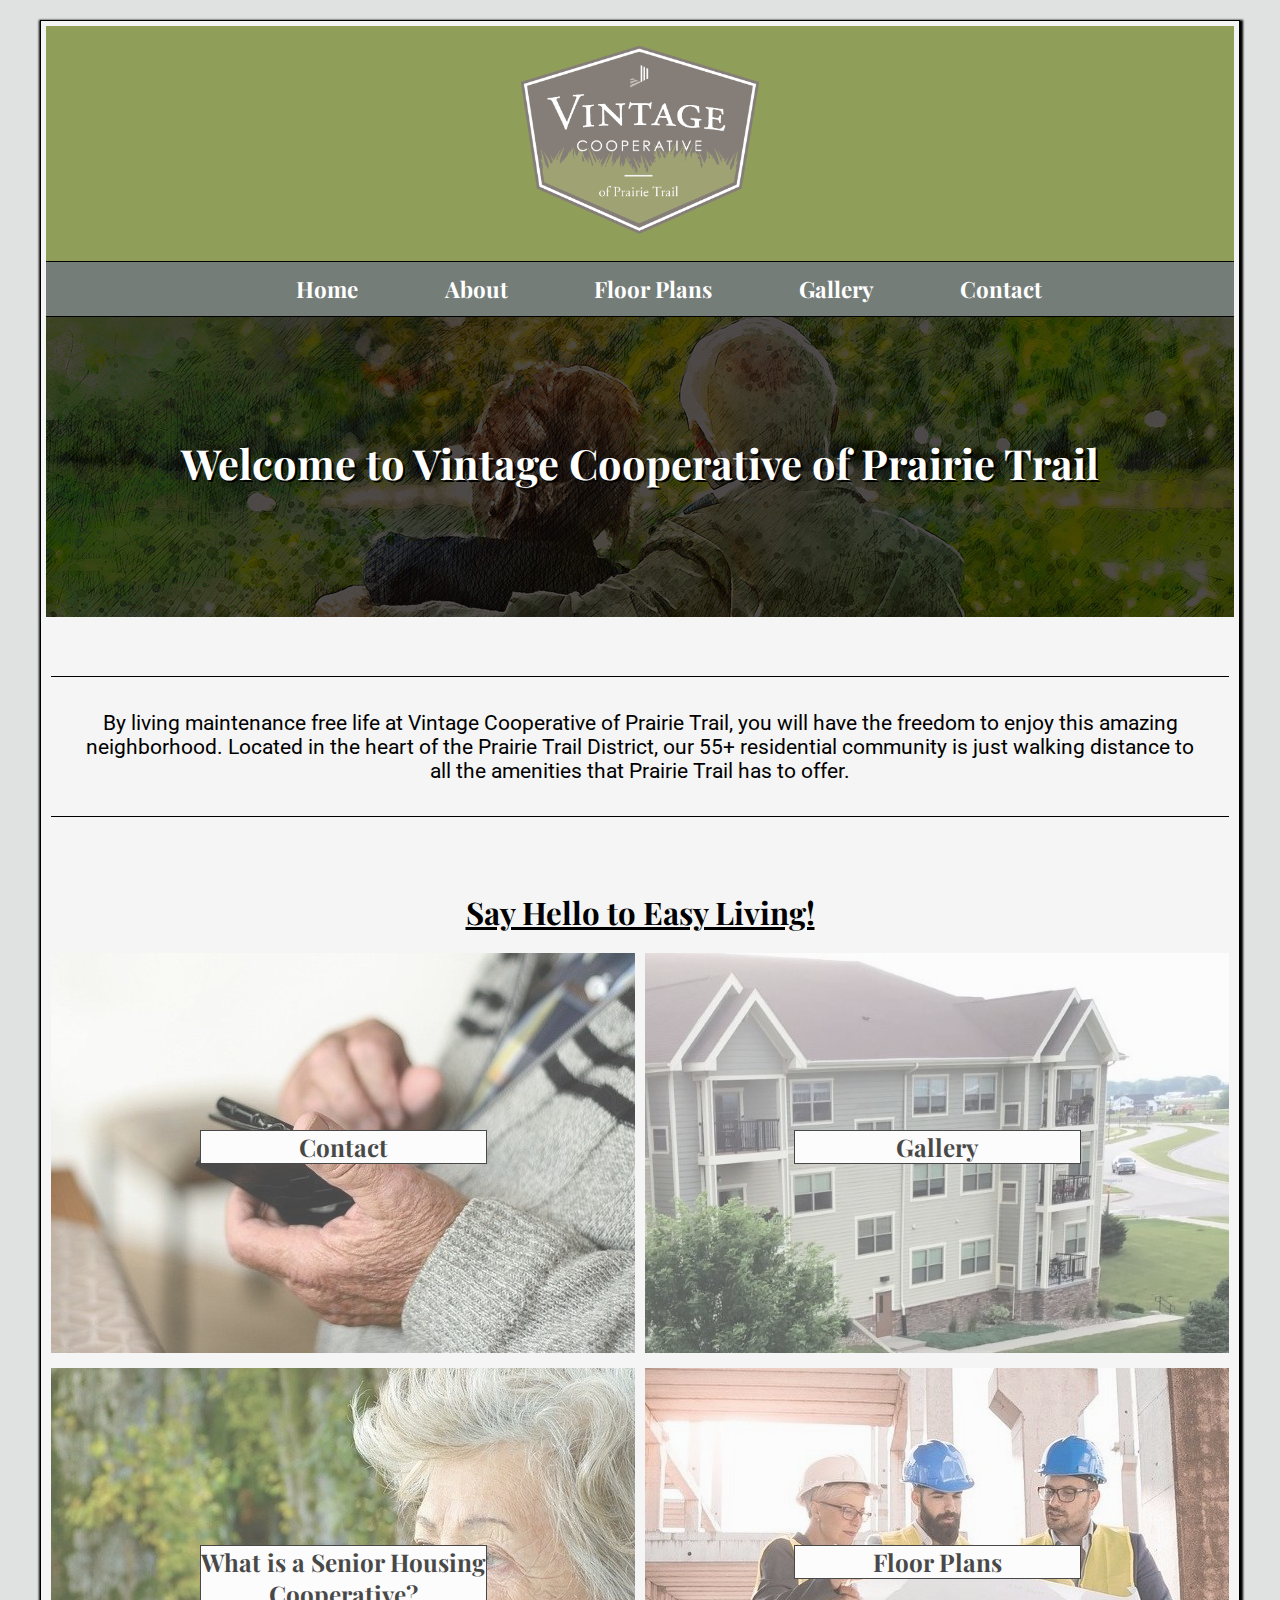
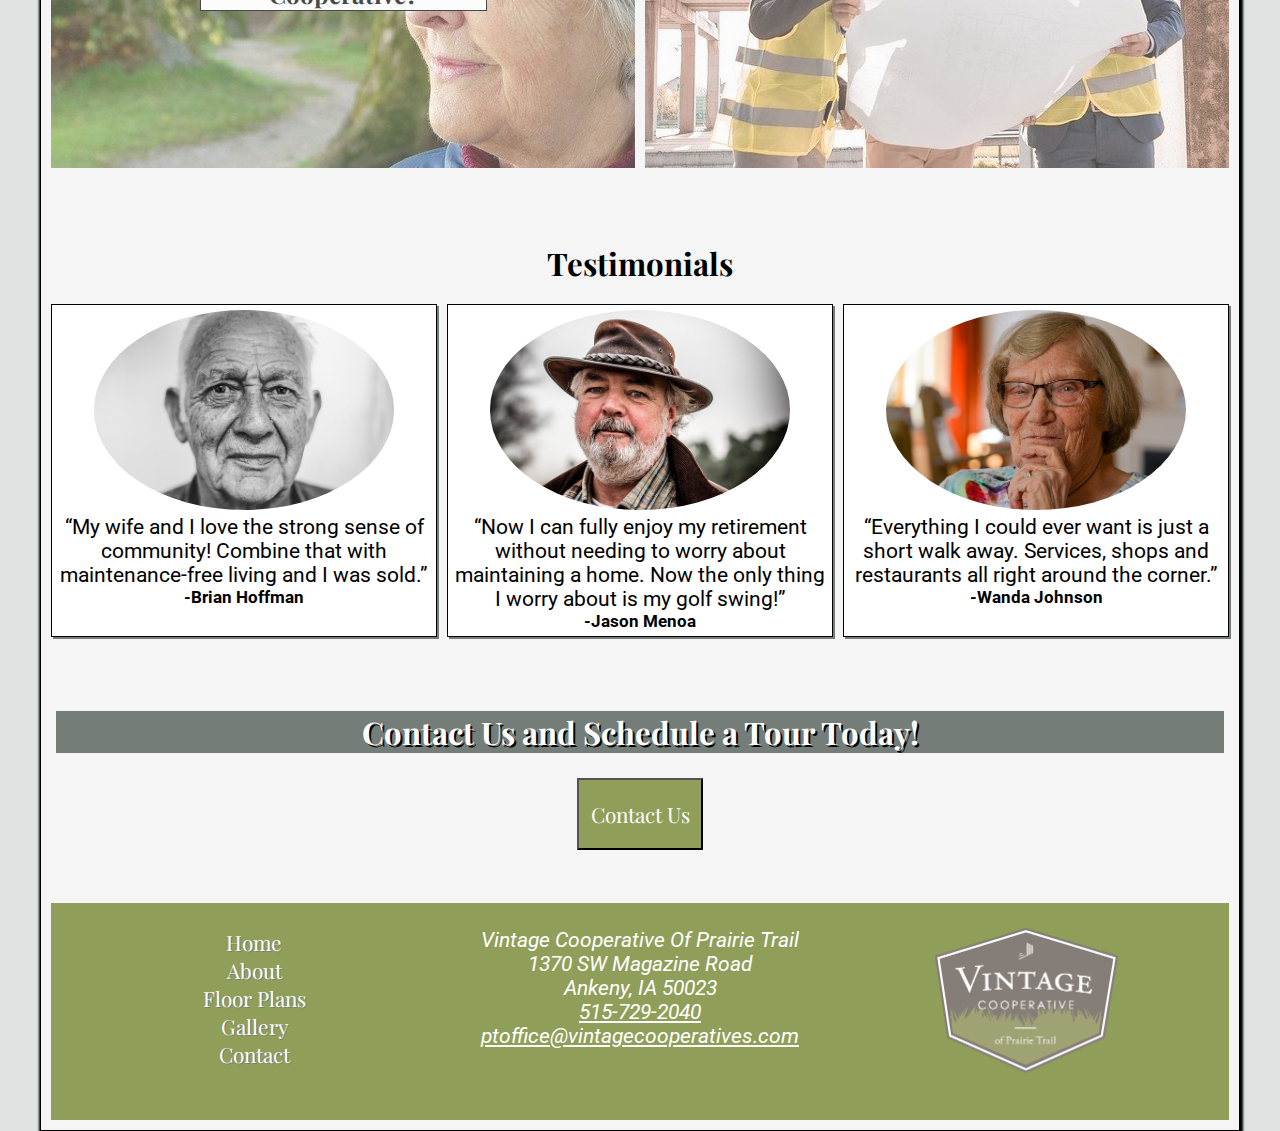
<file: index.html>
<!DOCTYPE html>
<html lang="en" dir="ltr">
<head>
  <meta charset="utf-8">
  <meta name="viewport" content="width=device-width, initial-scale=1">
  <link rel="stylesheet" href="css/structure.css">
  <link rel= "stylesheet" type = "text/css" href = "css/style.css">
  <link rel= "stylesheet" type = "text/css" href = "css/index.css">
  <link rel="preconnect" href="https://fonts.gstatic.com">
  <link href="https://fonts.googleapis.com/css2?family=Roboto:wght@300&display=swap" rel="stylesheet">
  <link rel="preconnect" href="https://fonts.gstatic.com">
  <link href="https://fonts.googleapis.com/css2?family=Playfair+Display&display=swap" rel="stylesheet">
  <link rel="stylesheet" href="https://cdnjs.cloudflare.com/ajax/libs/font-awesome/4.7.0/css/font-awesome.min.css">
  <script src="https://code.jquery.com/jquery-3.6.0.min.js" integrity="sha256-/xUj+3OJU5yExlq6GSYGSHk7tPXikynS7ogEvDej/m4=" crossorigin="anonymous"></script>
  <script src="js/nav.js"></script>
  <script src="js/footer.js"></script>
  <link rel="stylesheet" href="https://pro.fontawesome.com/releases/v5.10.0/css/all.css" integrity="sha384-AYmEC3Yw5cVb3ZcuHtOA93w35dYTsvhLPVnYs9eStHfGJvOvKxVfELGroGkvsg+p" crossorigin="anonymous"/>
  <style> @import url('https://fonts.googleapis.com/css2?family=Playfair+Display:ital,wght@1,500&display=swap');</style>

  <title>Vintage Cooperative at Prairie Trail</title>
</head>
  <body>
    <div class="wrapper">
    <div class = "header">
      <img src = "images/logo.png" alt = "Vintage Cooperative of Prairie Trail Logo">
      <div class = "nav">
      </div>
      <div class = "imageBackground" aria-label="Painted picture of Elderly couple on a park bench">
        <h1>Welcome to Vintage Cooperative of Prairie Trail</h1> <!--Image in background-->
      </div>

    </div>
    <div class = "introP row">
      <div class="column">
      <p>By living maintenance free life at Vintage Cooperative of Prairie Trail, you will have the freedom to enjoy this amazing neighborhood. Located in the heart of the Prairie Trail District, our 55+ residential community is just walking distance to all the amenities that Prairie Trail has to offer.</p>
        </div>
    </div>

    <div class = "easyLiving row">
      <div class="column">
      <h2>Say Hello to Easy Living!</h2>
      </div>
      </div>
      <div class="row">
        <div class="contactBlock column" aria-label="Elderly man with phone">
          <a href="contact.php"><h3>Contact</h3></a><!--Image in background-->
        </div>

        <div class="amenitiesBlock column" aria-label="The Vintage Cooperative Property">
          <a href="gallery.html"><h3>Gallery</h3></a><!--Image in background-->
        </div>
    </div>


    <div class="row">

      <div class="QBlock column" aria-label="Elderly woman ooking left">
        <a href="about.html"><h3>What is a Senior Housing <br>Cooperative?</h3></a><!--Image in background-->
      </div>

      <div class="floorPlanBlock column" aria-label="Constuction workers looking at blueprints">
        <a href="floorPlans.html"><h3>Floor Plans</h3></a><!--Image in background-->
      </div>
    </div>




      <div class = "testimonials">
        <div class="row">
          <div class="column">
        <h2>Testimonials</h2>
            </div>
          </div>
          <div class="row">

        <div class = "testimonialBlock column">
          <div class="testImage">
            <img src="images/oldman.jpg" alt="portrait of elderly man">
          </div>
          <p><q>My wife and I love the strong sense of community! Combine that with maintenance-free living and I was sold.</q></p>
          <h5>-Brian Hoffman</h5>
        </div>

        <div class = "testimonialBlock column">
          <div class="testImage">
            <img src="images/oldman2.jpg" alt="portrait of elderly man with hat">
          </div>
          <p><q>Now I can fully enjoy my retirement without needing to worry about maintaining a home. Now the only thing I worry about is my golf swing!</q></p>
          <h5>-Jason Menoa</h5>
        </div>

        <div class = "testimonialBlock column">
          <div class="testImage">
            <img src="images/oldlady.jpg" alt="portrait of elderly woman">
          </div>
          <p><q>Everything I could ever want is just a short walk away. Services, shops and restaurants all right around the corner.</q></p>
          <h5>-Wanda Johnson</h5>
        </div>





      </div>
    </div>



    <div class = "CTA">
      <div class="row">
      <div class="column">
      <h2>Contact Us and Schedule a Tour Today!</h2>
      </div>
    </div>
      <div class="row">
        <div class="column">

      <a href="contact.php"><button>Contact Us</button></a>

         </div>
      </div>

    </div>
    <div class = "footer">
    </div>


    </div>
    </div>
    </div>
  </body>
</html>
</file>
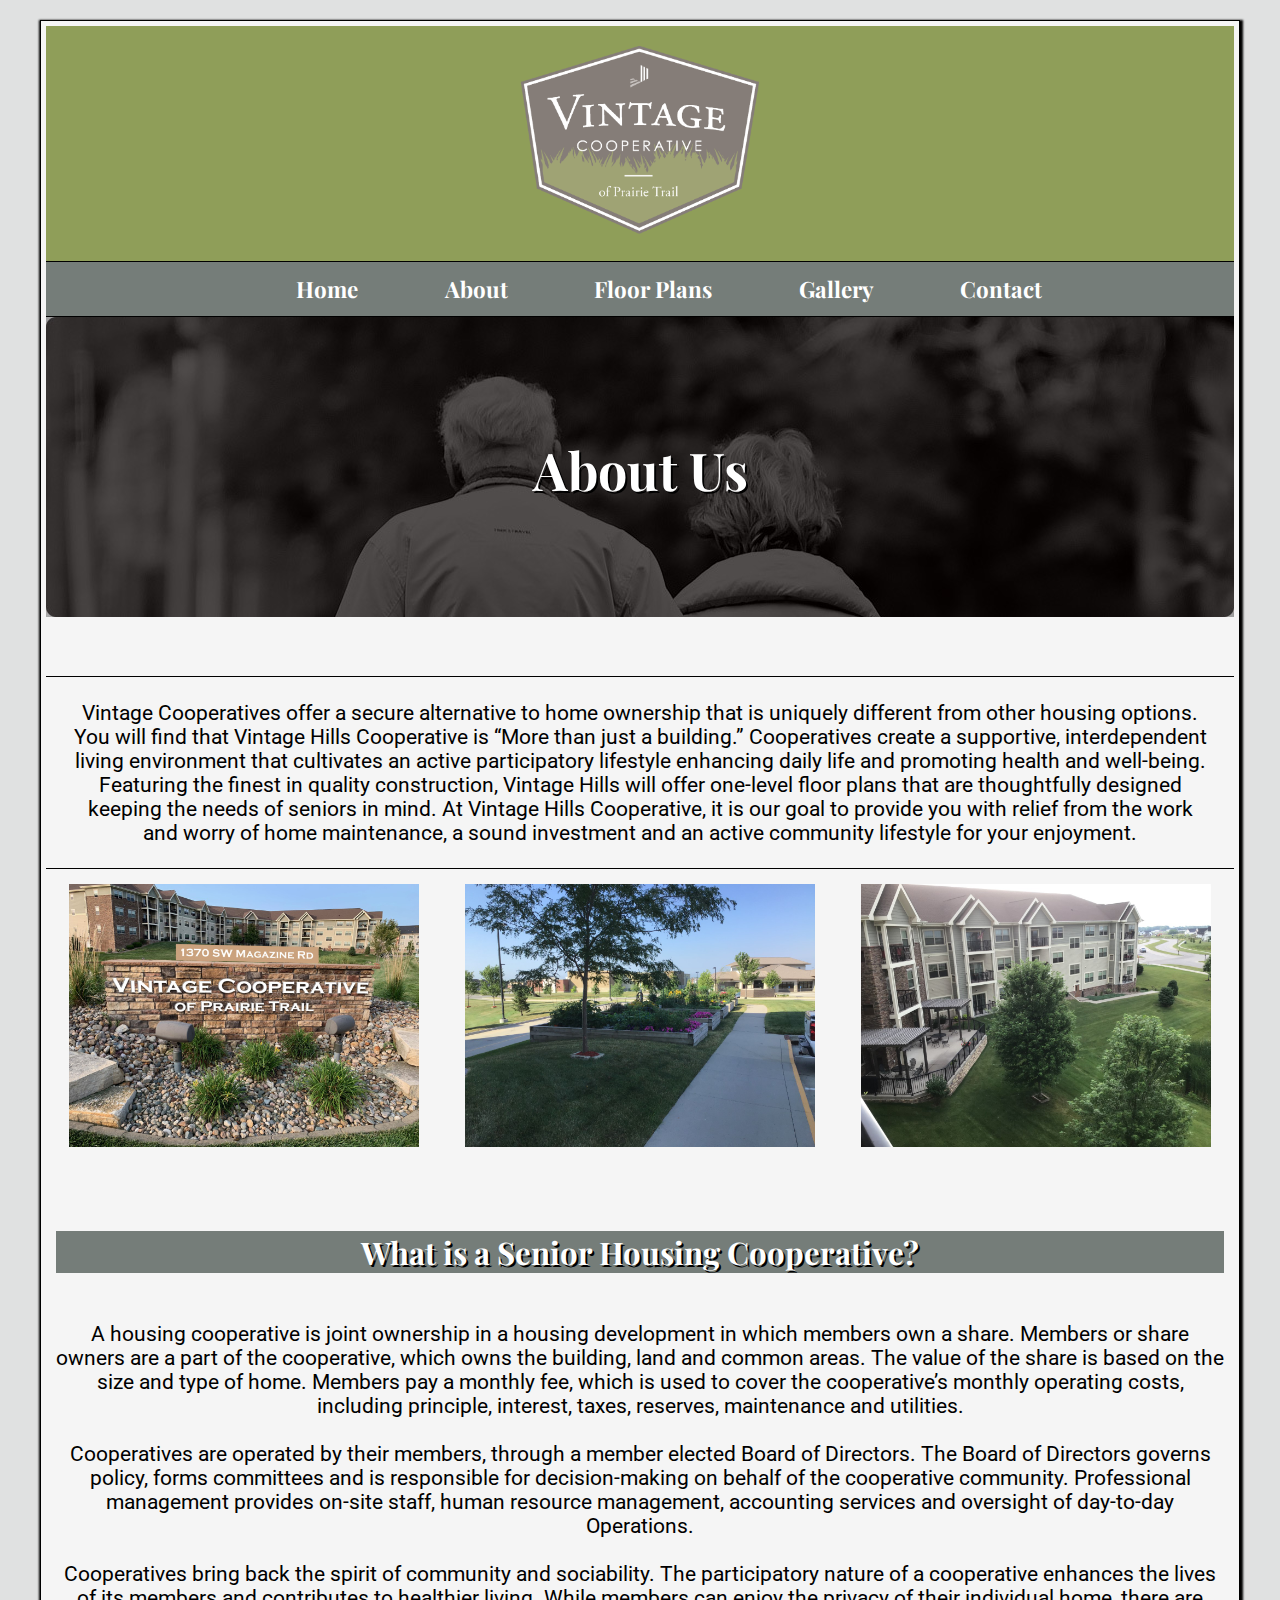
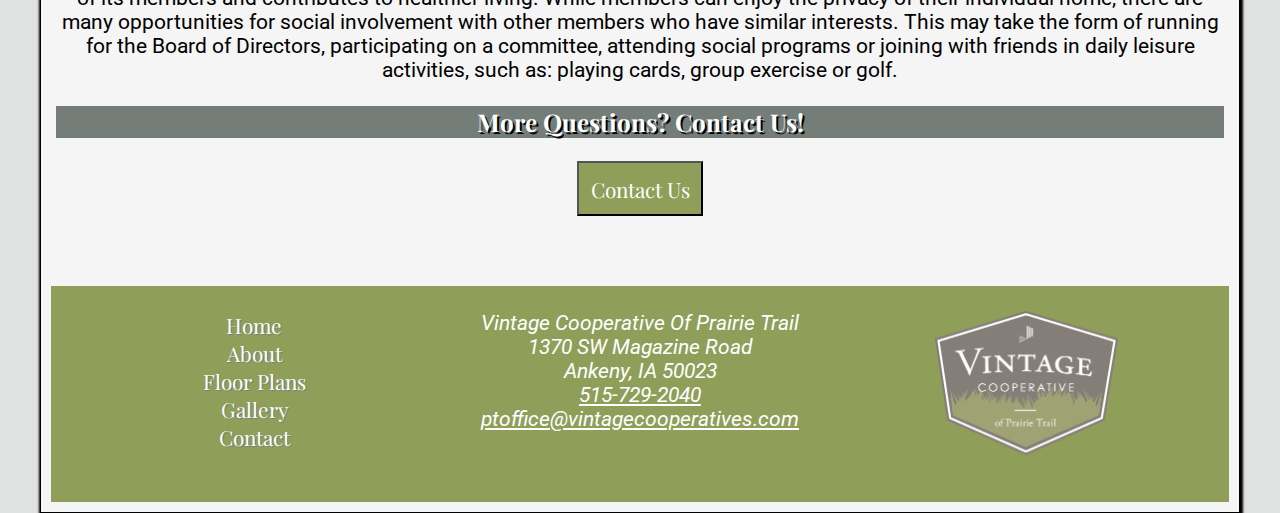
<file: about.html>
<!DOCTYPE html>
<html lang="en" dir="ltr">

<head>
  <meta charset="utf-8">
  <meta name="viewport" content="width=device-width, initial-scale=1">
  <link rel="stylesheet" href="css/structure.css">
  <link rel= "stylesheet" type = "text/css" href = "css/style.css">
  <link rel= "stylesheet" type = "text/css" href = "css/about.css">
  <link rel="preconnect" href="https://fonts.gstatic.com">
  <link href="https://fonts.googleapis.com/css2?family=Roboto:wght@300&display=swap" rel="stylesheet">
  <link rel="preconnect" href="https://fonts.gstatic.com">
  <link href="https://fonts.googleapis.com/css2?family=Playfair+Display&display=swap" rel="stylesheet">
  <link rel="stylesheet" href="https://cdnjs.cloudflare.com/ajax/libs/font-awesome/4.7.0/css/font-awesome.min.css">
  <script src="https://code.jquery.com/jquery-3.6.0.min.js" integrity="sha256-/xUj+3OJU5yExlq6GSYGSHk7tPXikynS7ogEvDej/m4=" crossorigin="anonymous"></script>
  <script src="js/nav.js"></script>
  <script src="js/footer.js"></script>
  <link rel="stylesheet" href="https://pro.fontawesome.com/releases/v5.10.0/css/all.css" integrity="sha384-AYmEC3Yw5cVb3ZcuHtOA93w35dYTsvhLPVnYs9eStHfGJvOvKxVfELGroGkvsg+p" crossorigin="anonymous"/>
  <style> @import url('https://fonts.googleapis.com/css2?family=Playfair+Display:ital,wght@1,500&display=swap');</style>

  <title>Vintage Cooperative at Prairie Trail - About</title>
</head>
  <body>
    <div class = "wrapper">
      <div class = "header">
        <img src = "images/logo.png" alt = "Vintage Cooperative of Prairie Trail Logo">
        <div class = "nav">
        </div>
        <div class = "imageBackground" aria-label="Elderly couple walking through the park">
          <h1>About Us</h1> <!--Image in background-->
        </div>
      </div>
      <div class = "introP">

        <p>Vintage Cooperatives offer a secure alternative to home ownership that is uniquely different from other housing options. You will find that Vintage Hills Cooperative is “More than just a building.” Cooperatives create a supportive, interdependent living environment that cultivates an active participatory lifestyle enhancing daily life and promoting health and well-being. Featuring the finest in quality construction, Vintage Hills will offer one-level floor plans that are thoughtfully designed keeping the needs of seniors in mind. At Vintage Hills Cooperative, it is our goal to provide you with relief from the work and worry of home maintenance, a sound investment and an active community lifestyle for your enjoyment.</p>
      </div>
      <div class="row">
        <div class="column">
          <img src="images/sign.jpg" alt="The sign for Vintage Cooperative of Prairie Trail" width="350px" alt="Vintage Hills of Prairie Trail">
        </div>
        <div class="column">
          <img src="images/garden.jpg" alt="The Garden at Vintage Cooperative of Prairie Trail" width="350px" alt="Vintage Hills of Prairie Trail">
        </div>
        <div class="column">
          <img src="images/property.jpg" alt="The Property of Vintage Cooperative of Prairie Trail" width="350px" alt="Vintage Hills of Prairie Trail">
        </div>
      </div>

    <div class = "Qsection">
      <div class="row">
        <div class="column">
          <h2>What is a Senior Housing Cooperative?</h2>
        </div>
      </div>
      <div class="row">
        <div class="column">



        <p>A housing cooperative is joint ownership in a housing development in which members own a share. Members or share owners are a part of the cooperative, which owns the building, land and common areas. The value of the share is based on the size and type of home. Members pay a monthly fee, which is used to cover the cooperative’s monthly operating costs, including principle, interest, taxes, reserves, maintenance and utilities.</p><br>

        <p>Cooperatives are operated by their members, through a member elected Board of Directors. The Board of Directors governs policy, forms committees and is responsible for decision-making on behalf of the cooperative community. Professional management provides on-site staff, human resource management, accounting services and oversight of day-to-day Operations.</p><br>

        <p>Cooperatives bring back the spirit of community and sociability. The participatory nature of a cooperative enhances the lives of its members and contributes to healthier living. While members can enjoy the privacy of their individual home, there are many opportunities for social involvement with other members who have similar interests. This may take the form of running for the Board of Directors, participating on a committee, attending social programs or joining with friends in daily leisure activities, such as: playing cards, group exercise or golf.</p><br>

        <h3>More Questions? Contact Us!</h3>
        <a href="contact.php"><button>Contact Us</button></a>

      </div>
      </div>





</div>

<!--footer starts here-->
      <div class = "footer">
      </div>

    <!--footer ends here-->



    </div>
  </body>
</html>
</file>
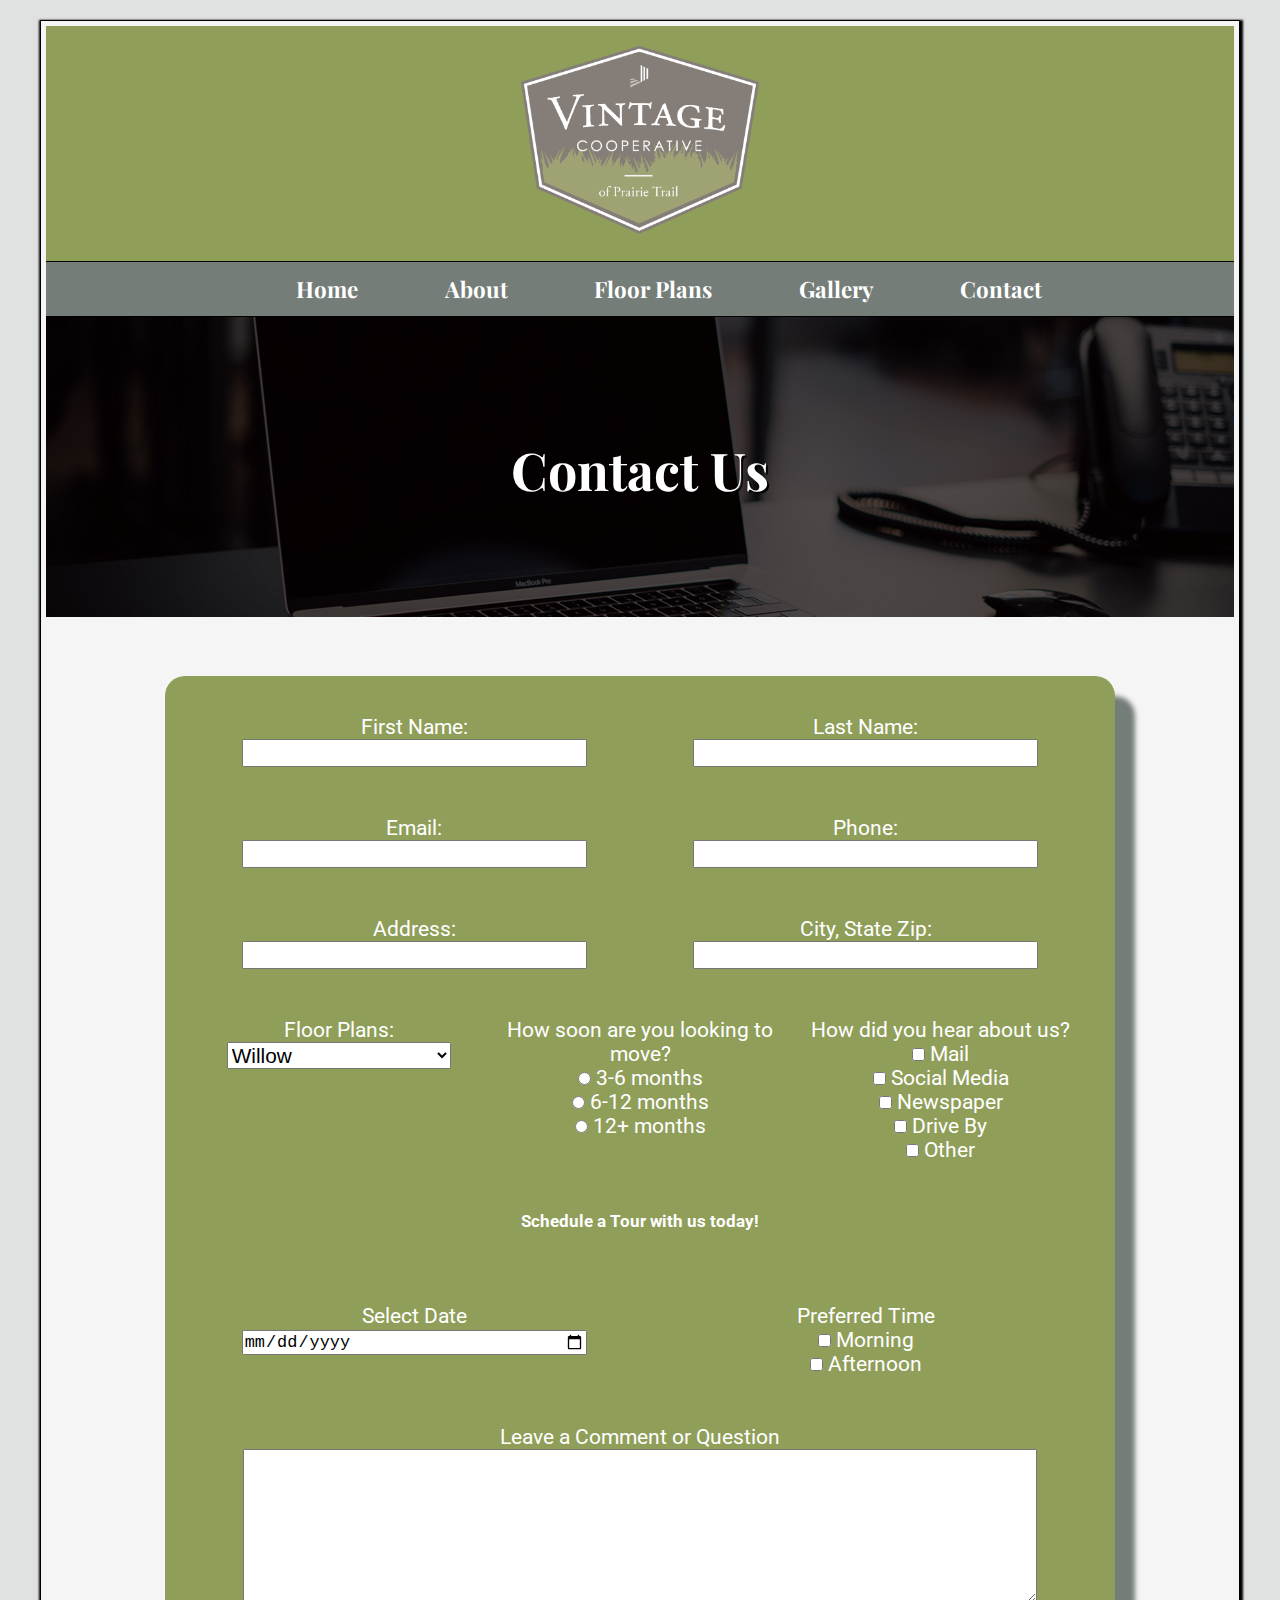
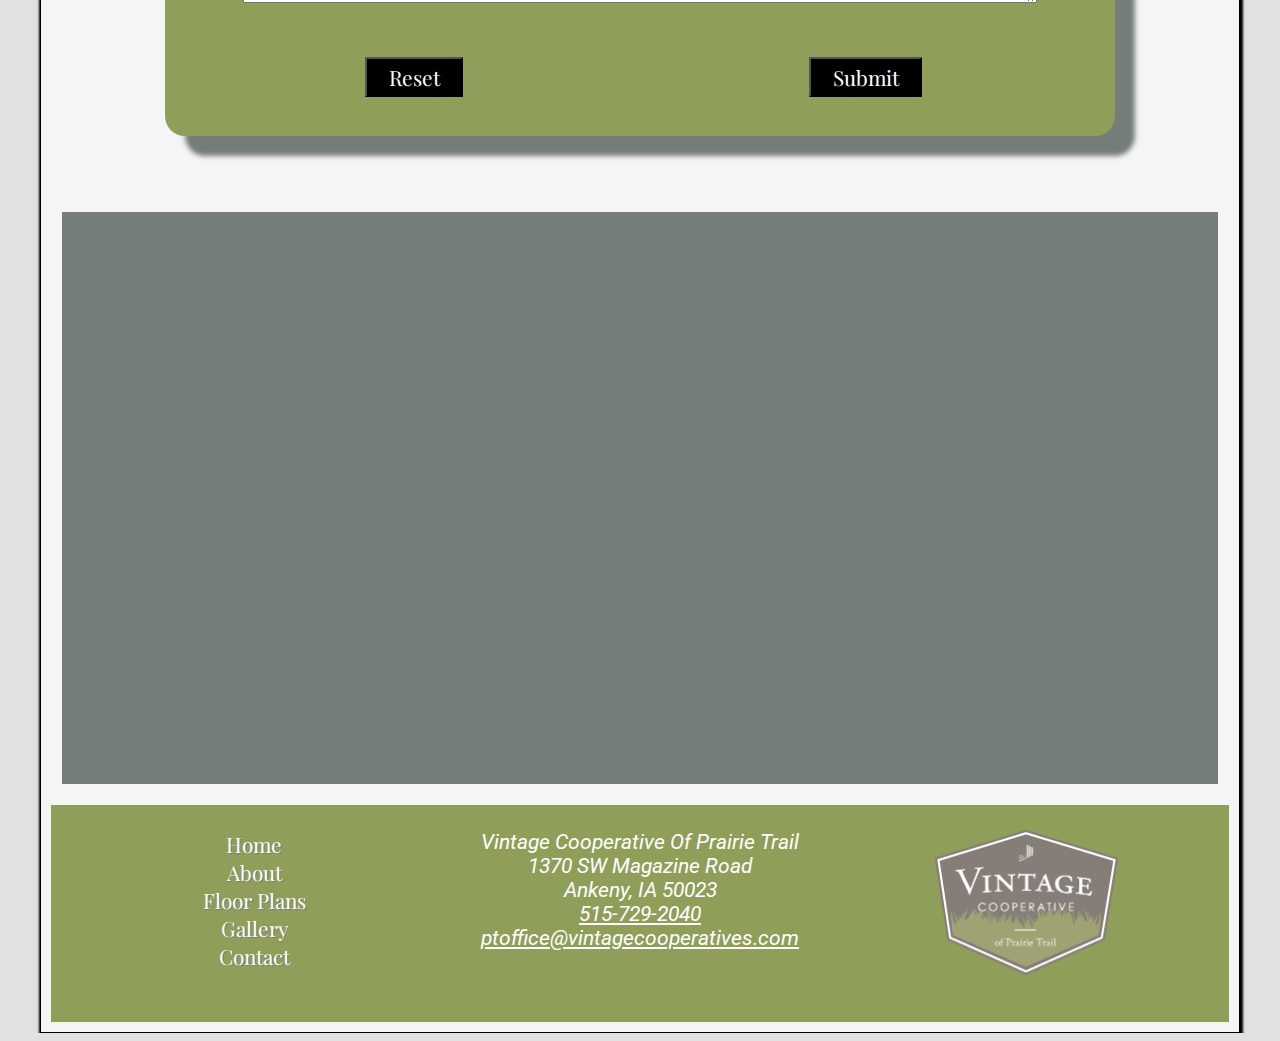
<file: contact.html>
<!DOCTYPE html>
<html lang="en" dir="ltr">
<head>
  <meta charset="utf-8">
  <meta name="viewport" content="width=device-width, initial-scale=1">
  <link rel="stylesheet" href="css/structure.css">
  <link rel= "stylesheet" type = "text/css" href = "css/style.css">
  <link rel= "stylesheet" type = "text/css" href = "css/contact.css">
  <link rel="preconnect" href="https://fonts.gstatic.com">
  <link href="https://fonts.googleapis.com/css2?family=Roboto:wght@300&display=swap" rel="stylesheet">
  <link rel="preconnect" href="https://fonts.gstatic.com">
  <link href="https://fonts.googleapis.com/css2?family=Playfair+Display&display=swap" rel="stylesheet">
  <link rel="stylesheet" href="https://cdnjs.cloudflare.com/ajax/libs/font-awesome/4.7.0/css/font-awesome.min.css">
  <script src="https://code.jquery.com/jquery-3.6.0.min.js" integrity="sha256-/xUj+3OJU5yExlq6GSYGSHk7tPXikynS7ogEvDej/m4=" crossorigin="anonymous"></script>
  <script src="js/nav.js"></script>
  <script src="js/footer.js"></script>
  <link rel="stylesheet" href="https://pro.fontawesome.com/releases/v5.10.0/css/all.css" integrity="sha384-AYmEC3Yw5cVb3ZcuHtOA93w35dYTsvhLPVnYs9eStHfGJvOvKxVfELGroGkvsg+p" crossorigin="anonymous"/>
  <style> @import url('https://fonts.googleapis.com/css2?family=Playfair+Display:ital,wght@1,500&display=swap');</style>
  
  <title>Vintage Cooperative at Prairie Trail - Contact</title>
</head>


  <body>
    <div class="wrapper">
      <div class = "header">
        <img src = "images/logo.png" alt = "Vintage Cooperative of Prairie Trail Logo">
        <div class = "nav">
        </div>
        <div class = "imageBackground" aria-label="Picture of Computer with telephone">
          <h1>Contact Us</h1> <!--Image in background-->
        </div>
    
  
      
  
     
  
      
  
      </div>

    <div class = "formSection">
      <form>
        <div class="row">
          <div class="column">
        <label for="firstName">First Name:</label><br>
        <input type="text" id="firstName" name="firstName"><br><br>
        </div>
        <div class="column">
        <label for="lastName">Last Name:</label><br>
        <input type="text" id="lastName" name="lastName"><br><br>
        </div>
        </div>
        <div class="row">
          <div class="column">
        <label for="email">Email:</label><br>
        <input type="email" id="email" name="email"><br><br>
            </div>
            <div class="column">
        <label for="phone">Phone:</label><br>
        <input type="tel" id="phone" name="phone"><br><br>
        </div>
          </div>
          <div class="row">
            <div class="column">
        <label for="address">Address:</label><br>
        <input type="text" id="address" name="address"><br><br>
        </div>
        <div class="column">

        <label for="cityStateZip">City, State Zip:</label><br>
        <input type="text" id="cityStateZip" name="cityStateZip"><br><br>
        </div>
            </div>
            <div class="row">
              <div class="column">
        <label for="floorPlans">Floor Plans:</label><br>
        <select name="floorPlans" id="floorPlans">
          <option value="willow">Willow</option>
          <option value="redwood">Redwood</option>
          <option value="butternut">Butternut</option>
          <option value="chestnut">Chestnut</option>
          <option value="pine">Pine</option>
          <option value="hawthorne">Hawthorne</option>
          <option value="locust">Locust</option>
          <option value="hickory">Hickory</option>
          <option value="maple">Maple</option>
        </select><br><br>
        </div>
        <div class="column">
        <label for="moveTime">How soon are you looking to move?</label><br>
        <input type="radio" id="3-6months" name="moveTime" value="3-6months">
        <label for="3-6months">3-6 months</label><br>
        <input type="radio" id="6-12months" name="moveTime" value="6-12months">
        <label for="6-12months">6-12 months</label><br>
        <input type="radio" id="12plusmonths" name="moveTime" value="12plusmonths">
        <label for="12plusmonths">12+ months</label><br><br>
        </div>

        <div class="column">
        <label>How did you hear about us?</label><br>
        <input type="checkbox" id="mail" name="mail" value="Mail">
        <label for="mail">Mail</label><br>
        <input type="checkbox" id="socialMedia" name="socialMedia" value="Social Media">
        <label for="socialMedia">Social Media</label><br>
        <input type="checkbox" id="newspaper" name="newspaper" value="Newspaper">
        <label for="newspaper">Newspaper</label><br>
        <input type="checkbox" id="driveBy" name="driveBy" value="Drive By">
        <label for="driveBy">Drive By</label><br>
        <input type="checkbox" id="other" name="other" value="Other">
        <label for="other">Other</label><br><br>
        </div>
        </div>
        <div class="row">
          <div class="column">
        <h5>Schedule a Tour with us today!</h5><br><br>
        </div>
        </div>
        <div class="row">
          <div class="column">
        <label for="date">Select Date</label><br>
        <input type="date" id="date" name="date"><br><br>
        </div>
        <div class="column">
        <label>Preferred Time</label><br>
        <input type="checkbox" id="morning" name="morning" value="Morning">
        <label for="morning">Morning</label><br>
        <input type="checkbox" id="afternoon" name="afternoon" value="Afternoon">
        <label for="afternoon">Afternoon</label><br><br>
        </div>
        </div>
        <div class="row">
          <div class="column">

        <label for="commentOrQuestion">Leave a Comment or Question</label><br>
        <textarea name="commentOrQuestion" rows="8" cols="80"></textarea><br><br>
        </div>
      </div>

      <div class = "row">
        <div class = "column">
          <input type="reset" value="Reset">
        </div>


        <div class = "column">
          <input type="submit" value="Submit">
        </div>
      </div> 
      </form>
    </div>
<div class="row">
  <div class="column">
    <div class = "map">
      <iframe src="https://www.google.com/maps/embed?pb=!1m18!1m12!1m3!1d190080.14554898307!2d-93.76424018946645!3d41.89280817944781!2m3!1f0!2f0!3f0!3m2!1i1024!2i768!4f13.1!3m3!1m2!1s0x87ee8526be79e21d%3A0x9d2e4e82a6e05172!2sVintage%20Cooperative%20of%20Prairie%20Trail!5e0!3m2!1sen!2sus!4v1614984024881!5m2!1sen!2sus" width="600" height="450" style="border:0;" allowfullscreen="" loading="lazy"></iframe>
    </div>
    </div>
    </div>

    <!--footer starts here-->
    <div class = "footer">
    </div>
  <!--footer ends here-->

    </div>
    
    
  </body>
</html>
</file>
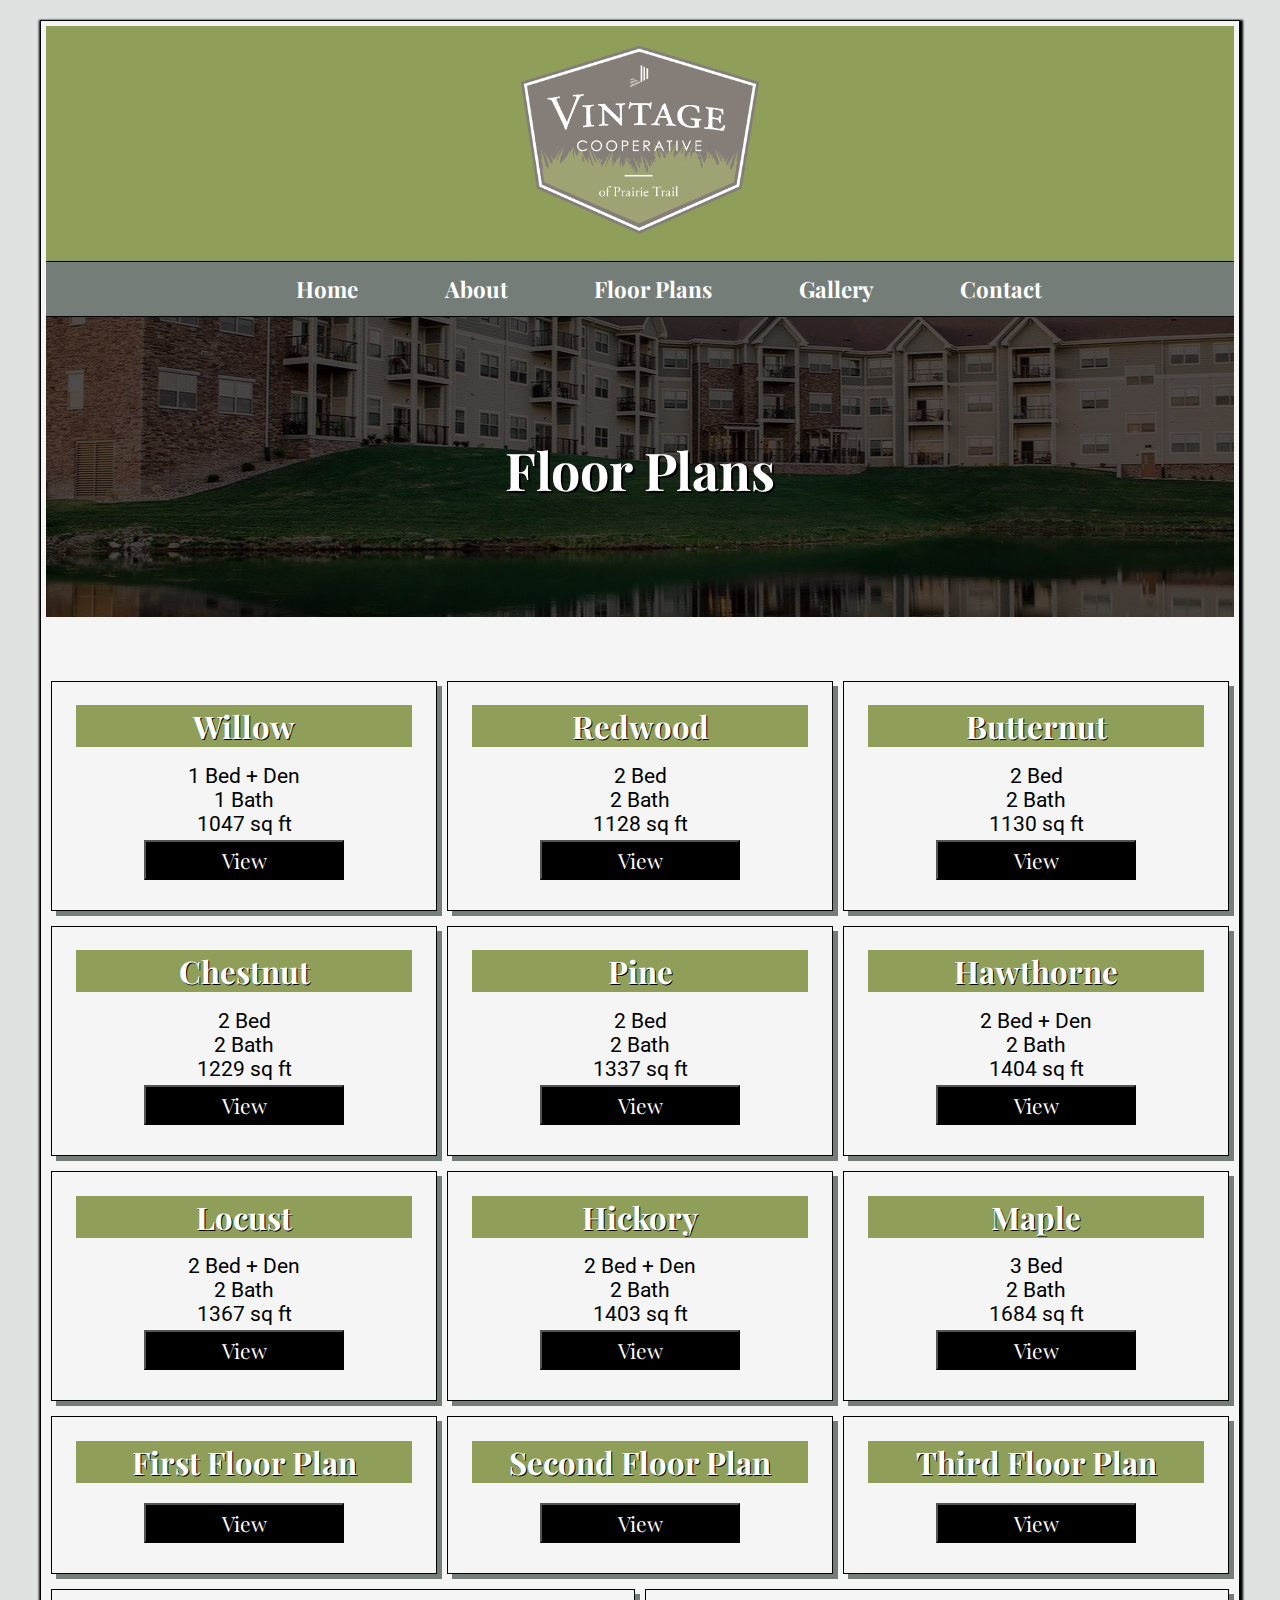
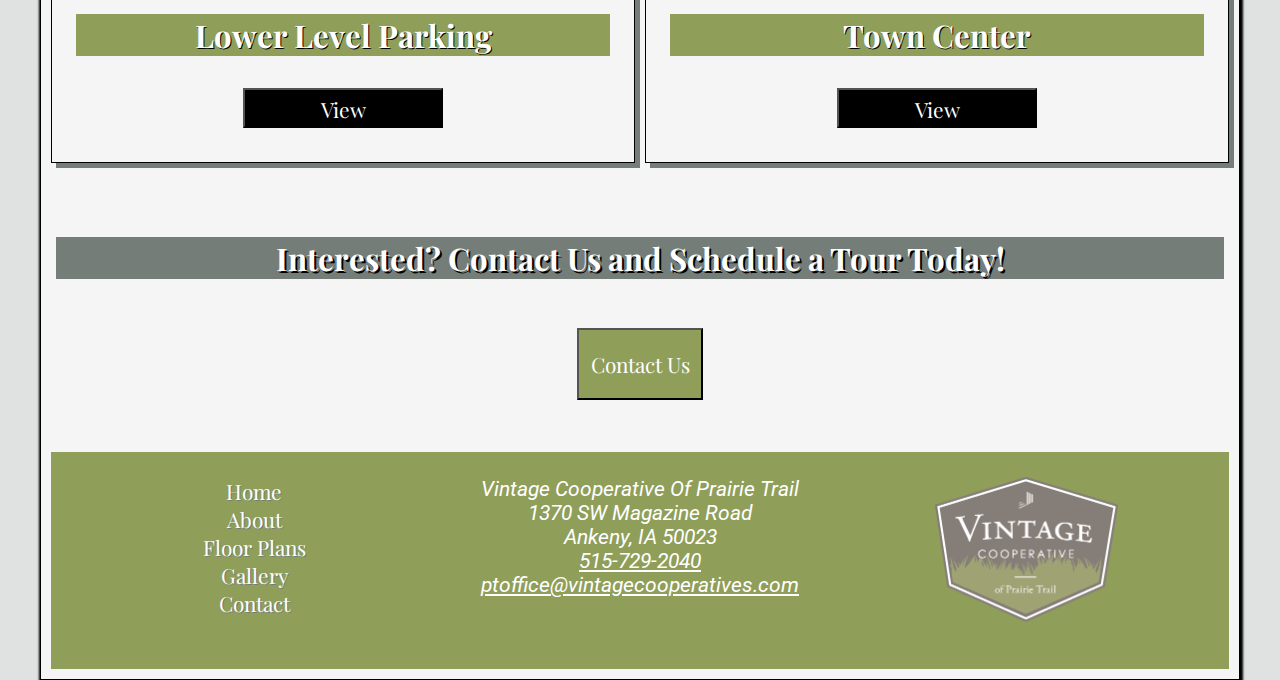
<file: floorPlans.html>
<!DOCTYPE html>
<html lang="en" dir="ltr">

<head>
  <meta charset="utf-8">
  <meta name="viewport" content="width=device-width, initial-scale=1">
  <link rel="stylesheet" href="css/structure.css">
  <link rel= "stylesheet" type = "text/css" href = "css/style.css">
  <link rel= "stylesheet" type = "text/css" href = "css/floorPlans.css">
  <link rel="preconnect" href="https://fonts.gstatic.com">
  <link href="https://fonts.googleapis.com/css2?family=Roboto:wght@300&display=swap" rel="stylesheet">
  <link rel="preconnect" href="https://fonts.gstatic.com">
  <link href="https://fonts.googleapis.com/css2?family=Playfair+Display&display=swap" rel="stylesheet">
  <link rel="stylesheet" href="https://cdnjs.cloudflare.com/ajax/libs/font-awesome/4.7.0/css/font-awesome.min.css">
  <script src="https://code.jquery.com/jquery-3.6.0.min.js" integrity="sha256-/xUj+3OJU5yExlq6GSYGSHk7tPXikynS7ogEvDej/m4=" crossorigin="anonymous"></script>
  <script src="js/nav.js"></script>
  <script src="js/footer.js"></script>
  <link rel="stylesheet" href="https://pro.fontawesome.com/releases/v5.10.0/css/all.css" integrity="sha384-AYmEC3Yw5cVb3ZcuHtOA93w35dYTsvhLPVnYs9eStHfGJvOvKxVfELGroGkvsg+p" crossorigin="anonymous"/>
  <style> @import url('https://fonts.googleapis.com/css2?family=Playfair+Display:ital,wght@1,500&display=swap');</style>

  <title>Vintage Cooperative at Prairie Trail - Floor Plans</title>
</head>

  <body>
    <div class="wrapper">
      <div class = "header">
        <img src = "images/logo.png" alt = "Vintage Cooperative of Prairie Trail Logo">
        <div class = "nav">
        </div>
        <div class = "imageBackground" aria-label="The Vintage Cooperative Property">
          <h1>Floor Plans</h1> <!--Image in background-->
        </div>
      </div>

    <div class = "floorPlansSection">

      <div class="row">
      <div class="floorPlanBlock column" aria-label="Floor Plan">
        <h2>Willow</h2>
        <p>1 Bed + Den</p>
        <p>1 Bath</p>
        <p>1047 sq ft</p>
        <a href = "floorplans/pdfs/willow.pdf#zoom=400" target="_blank"><button>View</button></a>
      </div>

      <div class="floorPlanBlock column" aria-label="Floor Plan">
        <h2>Redwood</h2>
        <p>2 Bed</p>
        <p>2 Bath</p>
        <p>1128 sq ft</p>
        <a href = "floorplans/pdfs/redwood.pdf#zoom=400" target="_blank"><button>View</button></a>
      </div>

      <div class="floorPlanBlock column" aria-label="Floor Plan">
        <h2>Butternut</h2>
        <p>2 Bed</p>
        <p>2 Bath</p>
        <p>1130 sq ft</p>
        <a href = "floorplans/pdfs/butternut.pdf#zoom=400" target="_blank"><button>View</button></a>
      </div>
    </div>
    <div class="row">
      <div class="floorPlanBlock column" aria-label="Floor Plan">
        <h2>Chestnut</h2>
        <p>2 Bed</p>
        <p>2 Bath</p>
        <p>1229 sq ft</p>
        <a href = "floorplans/pdfs/chestnut.pdf#zoom=400" target="_blank"><button>View</button></a>
      </div>

      <div class="floorPlanBlock column" aria-label="Floor Plan">
        <h2>Pine</h2>
        <p>2 Bed</p>
        <p>2 Bath</p>
        <p>1337 sq ft</p>
        <a href = "floorplans/pdfs/pine.pdf#zoom=400" target="_blank"><button>View</button></a>
      </div>

      <div class="floorPlanBlock column" aria-label="Floor Plan">
        <h2>Hawthorne</h2>
        <p>2 Bed + Den</p>
        <p>2 Bath</p>
        <p>1404 sq ft</p>
        <a href = "floorplans/pdfs/hawthorne.pdf#zoom=400" target="_blank"><button>View</button></a>
      </div>
    </div>
    <div class="row">
      <div class="floorPlanBlock column" aria-label="Floor Plan">
        <h2>Locust</h2>
        <p>2 Bed + Den</p>
        <p>2 Bath</p>
        <p>1367 sq ft</p>
        <a href = "floorplans/pdfs/locust.pdf#zoom=400" target="_blank"><button>View</button></a>
      </div>

      <div class="floorPlanBlock column" aria-label="Floor Plan">
        <h2>Hickory</h2>
        <p>2 Bed + Den</p>
        <p>2 Bath</p>
        <p>1403 sq ft</p>
        <a href = "floorplans/pdfs/hickory.pdf#zoom=400" target="_blank"><button>View</button></a>
      </div>

      <div class="floorPlanBlock column" aria-label="Floor Plan">
        <h2>Maple</h2>
        <p>3 Bed</p>
        <p>2 Bath</p>
        <p>1684 sq ft</p>
        <a href = "floorplans/pdfs/maple.pdf#zoom=400" target="_blank"><button>View</button></a>
      </div>
      </div>

      <div class="row">
        <div class="floorPlanBlock column" aria-label="Floor Plan">
          <h2>First Floor Plan</h2>
          <a href = "floorplans/pdfs/firstFloorPlan.pdf#zoom=400" target="_blank"><button>View</button></a>
        </div>

        <div class="floorPlanBlock column" aria-label="Floor Plan">
          <h2>Second Floor Plan</h2>
          <a href = "floorplans/pdfs/secondFloorPlan.pdf#zoom=400" target="_blank"><button>View</button></a>
        </div>

        <div class="floorPlanBlock column" aria-label="Floor Plan">
          <h2>Third Floor Plan</h2>
          <a href = "floorplans/pdfs/thirdFloorPlan.pdf#zoom=400" target="_blank"><button>View</button></a>
        </div>
      </div>

      <div class = "row">
        <div class="floorPlanBlock column" aria-label="Floor Plan">
          <h2>Lower Level Parking</h2>
          <a href = "floorplans/pdfs/lowerLevelParking.pdf#zoom=400" target="_blank"><button>View</button></a>
        </div>

        <div class="floorPlanBlock column" aria-label="Floor Plan">
          <h2>Town Center</h2>
          <a href = "floorplans/pdfs/townCenter.pdf#zoom=400" target="_blank"><button>View</button></a>
        </div>

      </div>


    </div>


    <div class = "CTA">
      <div class="row">
        <div class="column">
      <h2>Interested? Contact Us and Schedule a Tour Today!</h2>

      </div>
      </div>
      <div class="row">
        <div class="column">
      <a href="contact.php"><button>Contact Us</button></a>
      </div>
      </div>
    </div>

    <!--footer starts here-->
    <div class = "footer">
    </div>

  <!--footer ends here-->
    </div>
  </body>
</html>
</file>
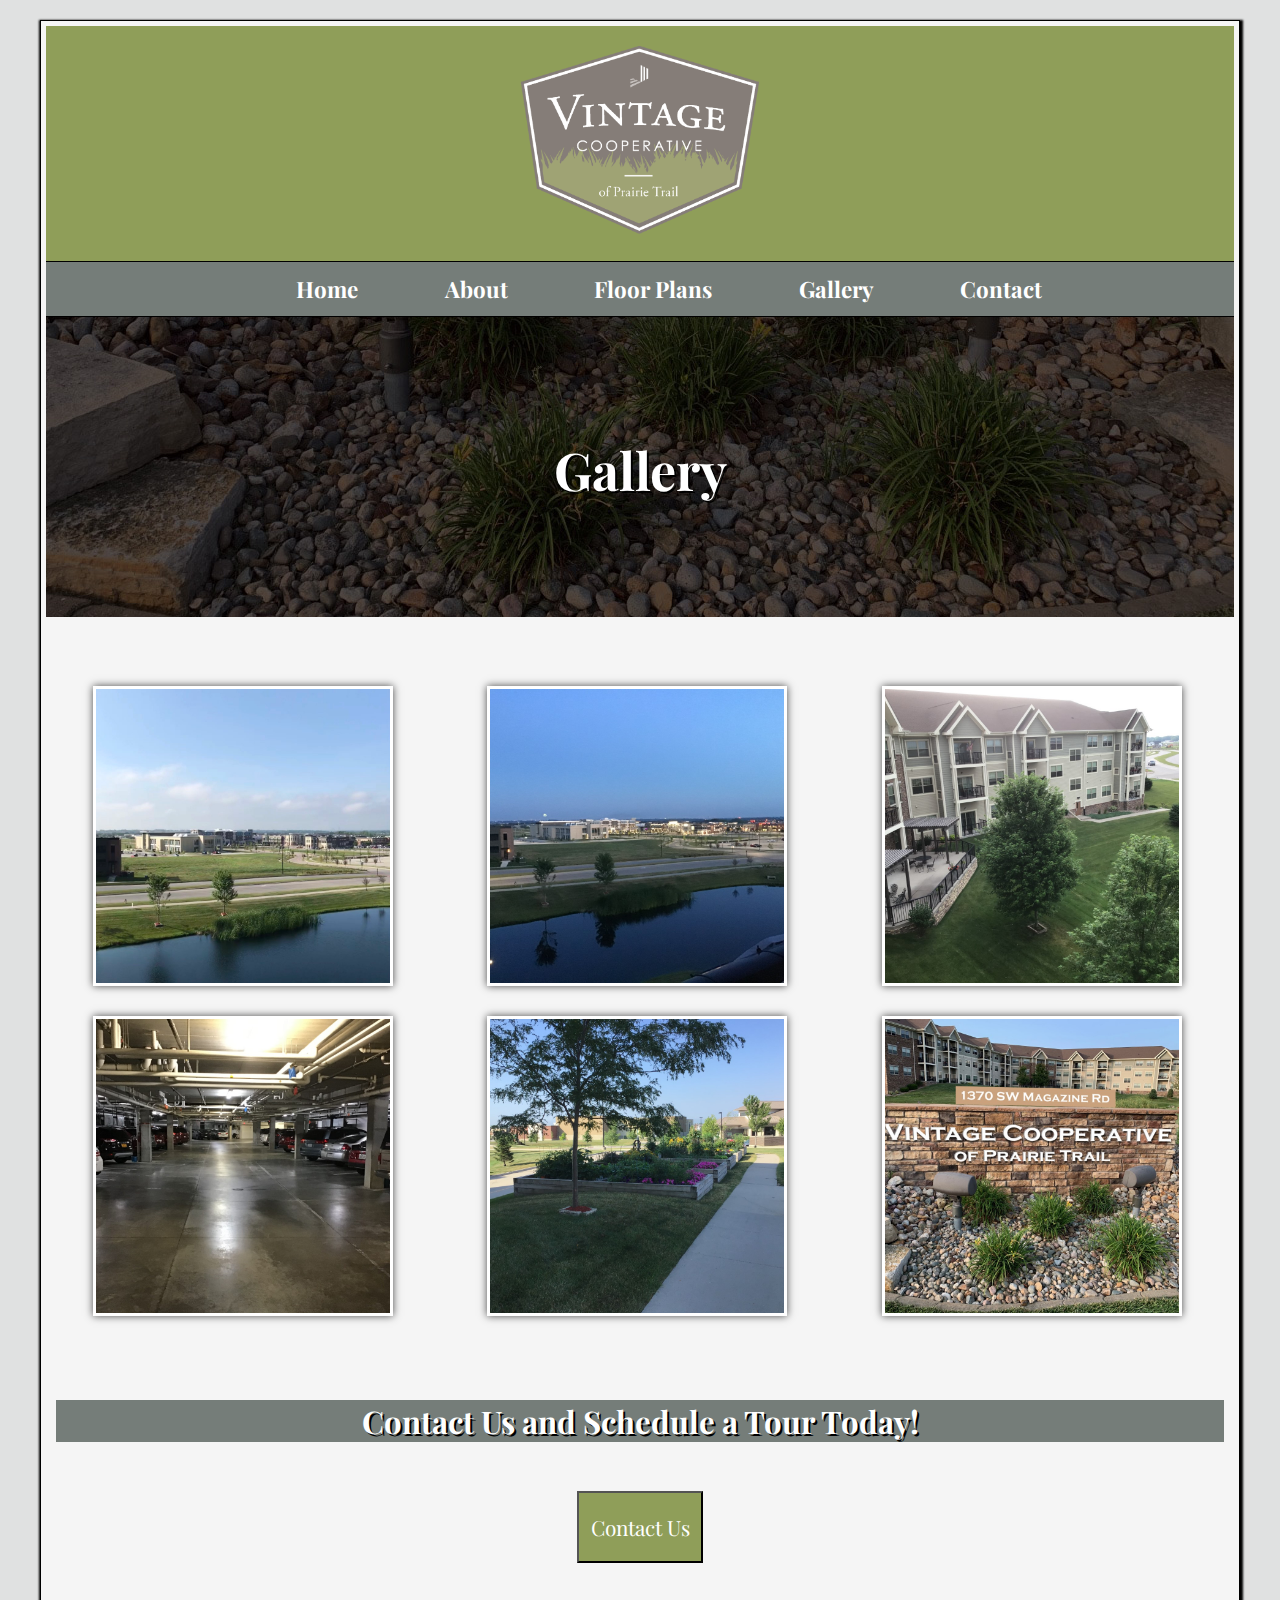
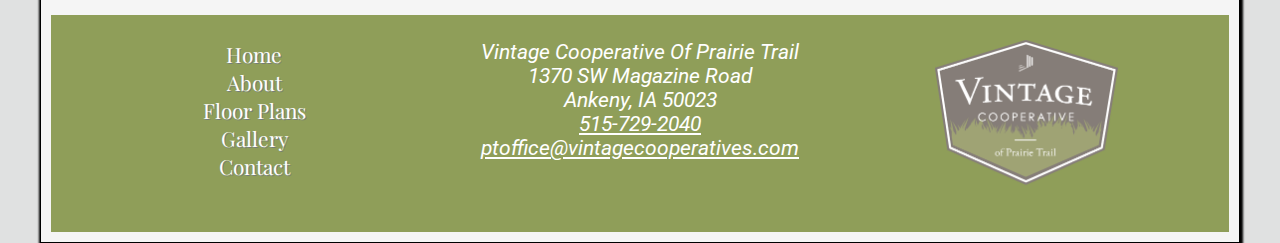
<file: gallery.html>
<!DOCTYPE html>
<html lang="en" dir="ltr">

<head>
  <meta charset="utf-8">
  <meta name="viewport" content="width=device-width, initial-scale=1">
  <link rel="stylesheet" href="css/structure.css">
  <link rel= "stylesheet" type = "text/css" href = "css/style.css">
  <link rel= "stylesheet" type = "text/css" href = "css/gallery.css">
  <link rel="preconnect" href="https://fonts.gstatic.com">
  <link href="https://fonts.googleapis.com/css2?family=Roboto:wght@300&display=swap" rel="stylesheet">
  <link rel="preconnect" href="https://fonts.gstatic.com">
  <link href="https://fonts.googleapis.com/css2?family=Playfair+Display&display=swap" rel="stylesheet">
  <link rel="stylesheet" href="https://cdnjs.cloudflare.com/ajax/libs/font-awesome/4.7.0/css/font-awesome.min.css">
  <script src="https://code.jquery.com/jquery-3.6.0.min.js" integrity="sha256-/xUj+3OJU5yExlq6GSYGSHk7tPXikynS7ogEvDej/m4=" crossorigin="anonymous"></script>
  <script src="js/nav.js"></script>
  <script src="js/footer.js"></script>
  <link rel="stylesheet" href="https://pro.fontawesome.com/releases/v5.10.0/css/all.css" integrity="sha384-AYmEC3Yw5cVb3ZcuHtOA93w35dYTsvhLPVnYs9eStHfGJvOvKxVfELGroGkvsg+p" crossorigin="anonymous"/>
  <style> @import url('https://fonts.googleapis.com/css2?family=Playfair+Display:ital,wght@1,500&display=swap');</style>

  <title>Vintage Cooperative at Prairie Trail - Gallery</title>
</head>
  <body>
    <div class="wrapper">
    <div class = "header">
      <img src = "images/logo.png" alt = "Vintage Cooperative of Prairie Trail Logo">
      <div class = "nav">
      </div>
      <div class = "imageBackground">
        <h1>Gallery</h1> <!--Image in background-->
      </div>
    </div>


    <div class="row">
      <div class="column">
        <!--start of light box-->
        <a class="lightbox" href="#dayview">
          <img src="images/dayview.jpg" alt="Prairie Trail during the day"/>
       </a>
      </div>
      <div class="lightbox-target" id="dayview">
        <img src="images/dayview.jpg" alt="Prairie Trail during the day"/>
        <a class="lightbox-close" href="#"></a>
     </div>
     <!--end of light box-->

      <div class="column">
        <!--start of light box-->
        <a class="lightbox" href="#night">
          <img src="images/night.jpg" alt="Prairie Trail during the night"/>
       </a>
      </div>
      <div class="lightbox-target" id="night">
        <img src="images/night.jpg" alt="Prairie Trail during the night"/>
        <a class="lightbox-close" href="#"></a>
     </div>
     <!--end of light box-->

     <div class="column">
        <!--start of light box-->
        <a class="lightbox" href="#property">
          <img src="images/property.jpg" alt="The Prairie Trail property"/>
       </a>
       </div>
      <div class="lightbox-target" id="property">
        <img src="images/property.jpg" alt="The Prairie Trail Property"/>
        <a class="lightbox-close" href="#"></a>
     </div>
     <!--end of light box-->
    </div>

    <div class="row">
      <div class="column">
        <!--start of light box-->
        <a class="lightbox" href="#garage">
          <img src="images/garage.jpg" alt="The Prairie Trail Indoor heated garage"/>
       </a>
      </div>
      <div class="lightbox-target" id="garage">
        <img src="images/garage.jpg" alt="The Prairie Trail Indoor heated garage "/>
        <a class="lightbox-close" href="#"></a>
     </div>
     <!--end of light box-->

      <div class="column">
        <!--start of light box-->
        <a class="lightbox" href="#garden">
          <img src="images/garden.jpg" alt="The Garden at Prairie Trail"/>
       </a>
      </div>
      <div class="lightbox-target" id="garden">
        <img src="images/garden.jpg" alt="The Garden at Prairie Trail"/>
        <a class="lightbox-close" href="#"></a>
     </div>
     <!--end of light box-->

     <div class="column">
        <!--start of light box-->
        <a class="lightbox" href="#header">
          <img src="images/header.jpg" alt="The Prairie Trail Propert"/>
       </a>
       </div>
      <div class="lightbox-target" id="header">
        <img src="images/header.jpg" alt="The Prairie Trail Property"/>
        <a class="lightbox-close" href="#"></a>
     </div>
     <!--end of light box-->
    </div>



    <div class = "CTA">
      <div class="row">
      <div class="column">
      <h2>Contact Us and Schedule a Tour Today!</h2>
      </div>
    </div>
      <div class="row">
        <div class="column">
      <a href="contact.php"><button>Contact Us</button></a>
          </div>
      </div>

    </div>

    <div class = "footer">
    </div>

    </div>
    </div>
    </div>
  </body>
</html>
</file>
<file: css/structure.css>
html {
  height: 100%;
  width: 100%;
}

* {
  margin: 0;
  padding: 0;
  -webkit-box-sizing: border-box;
          box-sizing: border-box;
}

.wrapper {
  padding: 5px;
  max-width: 1200px;
  width: 95%;
  margin: 20px auto;
}

header {
  padding: 10px 10px;
  text-align: center;
}

.row {
  display: -webkit-box;
  display: -ms-flexbox;
  display: flex;
  -webkit-box-orient: horizontal;
  -webkit-box-direction: normal;
      -ms-flex-flow: row wrap;
          flex-flow: row wrap;
  -webkit-box-pack: center;
      -ms-flex-pack: center;
          justify-content: center;
  margin: 5px;
}

.column {
  -webkit-box-flex: 1;
      -ms-flex: 1;
          flex: 1;
  margin: 5px;
  padding: 5px;
}

.column:first-child {
  margin-left: 0;
}

.column:last-child {
  margin-right: 0;
}

.footer {
  padding: 10px;
  margin: 5px;
  text-align: center;
}

@media screen and (max-width: 980px) {
  .row .column {
    margin-bottom: 5px;
    -ms-flex-preferred-size: 40%;
        flex-basis: 40%;
  }
  .row .column:nth-last-child(2) {
    margin-right: 0;
  }
  .row .column:last-child {
    -ms-flex-preferred-size: 100%;
        flex-basis: 100%;
    margin: 0;
  }
}

@media screen and (max-width: 680px) {
  .row .column {
    -ms-flex-preferred-size: 100%;
        flex-basis: 100%;
    margin: 0 0 5px 0;
  }
}
/*# sourceMappingURL=structure.css.map */
</file>
<file: css/style.css>
body {
  font-size: 130%;
  background-color: #E0E1E1;
  text-align: center;
  font-family: 'Roboto', sans-serif;
}

.wrapper {
  background-color: #f5f5f5;
  border: thin solid #000000;
  -webkit-box-shadow: 1px 2px 2px 2px #000000;
          box-shadow: 1px 2px 2px 2px #000000;
}

.header {
  background-color: #8F9E59;
  margin-bottom: 5%;
  font-family: 'Playfair Display', serif;
  font-weight: bold;
}

.header img {
  width: 20%;
  padding-top: 20px;
}

.nav {
  background-color: #757D79;
  border-top: thin solid #000000;
  border-bottom: thin solid #000000;
  padding: 1%;
}

.nav ul {
  list-style-type: none;
  display: inline;
  font-family: 'Playfair Display', serif;
  padding: 20px;
  width: 100%;
}

.nav a {
  text-decoration: none;
  text-shadow: 1px 1px #757D79;
  color: white;
  font-size: 1.4rem;
  text-align: center;
}

.nav a:hover {
  text-shadow: 1px 1px #000000;
  color: #f5f5f5;
  border-bottom: 1px solid white;
}

.nav li {
  color: white;
  display: inline;
  margin-left: 5%;
  padding: 1%;
}

.toggle {
  width: 100%;
  padding: 10px 20px;
  text-align: center;
  color: #8F9E59;
  font-size: 40px;
  display: none;
}

.footer {
  background-color: #8F9E59;
  color: white;
}

.footer .navFooter ul {
  list-style-type: none;
}

.footer .navFooter ul a {
  text-decoration: none;
  text-shadow: 1px 1px #757D79;
  font-family: 'Playfair Display', serif;
}

.footer .navFooter ul a :hover {
  text-shadow: 1px 1px #000000;
}

.footer .navFooter ul a li {
  color: white;
}

.footer address a {
  color: white;
}

.footer img {
  width: 50%;
}

@media (max-width: 768px) {
  .header img {
    width: 35%;
    padding-top: 20px;
  }
  .nav .toggle {
    display: block;
    text-align: center;
  }
  .nav ul {
    width: 100%;
    display: none;
  }
  .nav ul li {
    display: block;
    text-align: center;
  }
  .nav li a {
    text-decoration: none;
    color: white;
    font-size: 1.4rem;
    text-align: center;
  }
  .nav .active {
    display: block;
  }
}
/*# sourceMappingURL=style.css.map */
</file>
<file: css/index.css>
.imageBackground {
  height: 300px;
  width: 100%;
  background-image: url("../images/watercolorOverlay.jpg");
  background-position: 50% 30%;
  margin-bottom: 5%;
}

.imageBackground h1 {
  padding-top: 10%;
  color: white;
  font-size: 200%;
  text-shadow: 2px 2px #000000;
}

.introP {
  padding: 2%;
  border-top: thin solid #000000;
  border-bottom: thin solid #000000;
}

.easyLiving h2 {
  text-decoration: underline;
  margin-top: 5%;
  font-family: 'Playfair Display', serif;
}

.contactBlock {
  background-image: url("../images/contactBackground.jpg");
  background-color: #757D79;
  height: 400px;
  opacity: 0.7;
}

.contactBlock a {
  text-decoration: none;
}

.contactBlock a :hover {
  cursor: pointer;
  opacity: 1;
  text-decoration: underline;
  -webkit-text-decoration-color: black;
          text-decoration-color: black;
}

.amenitiesBlock {
  background-image: url("../images/galleryBackground.jpg");
  background-color: #757D79;
  height: 400px;
  opacity: 0.7;
}

.amenitiesBlock a {
  text-decoration: none;
}

.amenitiesBlock a :hover {
  cursor: pointer;
  opacity: 1;
  text-decoration: underline;
  -webkit-text-decoration-color: black;
          text-decoration-color: black;
}

.QBlock {
  background-image: url("../images/seniorCoopBackground.jpg");
  background-color: #757D79;
  height: 400px;
  opacity: 0.7;
}

.QBlock a {
  text-decoration: none;
}

.QBlock a :hover {
  cursor: pointer;
  opacity: 1;
  text-decoration: underline;
  -webkit-text-decoration-color: black;
          text-decoration-color: black;
}

.floorPlanBlock {
  background-image: url("../images/floorPlansBackground.jpg");
  background-color: #757D79;
  height: 400px;
  opacity: 0.7;
}

.floorPlanBlock a {
  text-decoration: none;
}

.floorPlanBlock a :hover {
  cursor: pointer;
  opacity: 1;
  text-decoration: underline;
  -webkit-text-decoration-color: black;
          text-decoration-color: black;
}

.contactBlock h3, .amenitiesBlock h3, .QBlock h3, .floorPlanBlock h3 {
  font-family: 'Playfair Display', serif;
  width: 50%;
  margin: 30% auto;
  color: black;
  background-color: white;
  border: thin solid black;
}

.testimonials {
  margin-top: 5%;
}

.testimonials h2 {
  font-family: 'Playfair Display', serif;
}

.testimonials .testimonialBlock {
  background-color: white;
  -webkit-box-shadow: 2px 2px #757D79;
          box-shadow: 2px 2px #757D79;
  border: thin solid #000000;
}

.CTA {
  margin-top: 5%;
  margin-bottom: 5%;
}

.CTA h2 {
  background-color: #757D79;
  color: White;
  font-family: 'Playfair Display', serif;
  text-shadow: 2px 2px #000000;
}

.CTA a :hover {
  text-shadow: 2px 2px 5px black;
}

.CTA a button {
  background-color: #8F9E59;
  color: white;
  height: 130%;
  margin: auto;
  font-size: 100%;
  padding: 1%;
  font-family: 'Playfair Display', serif;
  cursor: pointer;
}

.testImage img {
  width: 300px;
  border-radius: 100%;
}
/*# sourceMappingURL=index.css.map */
</file>
<file: css/about.css>
.imageBackground {
  height: 300px;
  width: 100%;
  background-image: url("../images/aboutHead.jpg");
  background-position: center;
  margin-bottom: 5%;
}

.imageBackground h1 {
  padding-top: 10%;
  color: white;
  font-size: 250%;
  text-shadow: 2px 2px #000000;
}

.introP {
  padding: 2%;
  border-top: thin solid #000000;
  border-bottom: thin solid #000000;
}

.Qsection {
  margin-top: 5%;
  margin-bottom: 5%;
}

.Qsection h2, .Qsection h3 {
  margin-bottom: 2%;
  background-color: #757D79;
  color: White;
  font-family: 'Playfair Display', serif;
  text-shadow: 2px 2px #000000;
}

.Qsection a :hover {
  text-shadow: 2px 2px 5px black;
}

.Qsection a button {
  background-color: #8F9E59;
  color: white;
  height: auto;
  margin: auto;
  font-size: 100%;
  padding: 1%;
  font-family: 'Playfair Display', serif;
  cursor: pointer;
}
/*# sourceMappingURL=about.css.map */
</file>
<file: css/contact.css>
.imageBackground {
  height: 300px;
  width: 100%;
  background-image: url("../images/contactUs2.jpg");
  background-size: auto;
  background-position: center;
  margin-bottom: 5%;
}

.imageBackground h1 {
  padding-top: 10%;
  color: white;
  font-size: 250%;
  text-shadow: 2px 2px #000000;
}

.formSection form {
  width: 80%;
  margin: auto;
  background-color: #8F9E59;
  color: white;
  padding: 2%;
  border-radius: 20px;
  -webkit-box-shadow: 20px 20px 5px #757D79;
          box-shadow: 20px 20px 5px #757D79;
  margin-bottom: 5%;
}

.formSection form h1 {
  font-family: 'Playfair Display', serif;
  margin-bottom: 5%;
  text-shadow: 2px 2px #000000;
}

.formSection form label {
  font-size: 100%;
  margin-bottom: 10%;
}

.formSection form input[type="text"], .formSection form [type="email"], .formSection form [type="tel"], .formSection form [type="date"] {
  width: 80%;
  font-size: 100%;
}

.formSection form select {
  font-size: 100%;
  width: 80%;
}

.formSection form h3 {
  font-family: 'Playfair Display', serif;
  text-shadow: 2px 2px #000000;
  padding-top: 5%;
  border-top: thin solid #000000;
}

.formSection form textarea {
  width: 90%;
  font-size: 100%;
}

.formSection form input[type="submit"], .formSection form [type="reset"] {
  background-color: #000000;
  color: white;
  font-size: 100%;
  padding: 1%;
  padding-left: 5%;
  padding-right: 5%;
  font-family: 'Playfair Display', serif;
}

.map {
  background-color: #757D79;
  padding-top: 5%;
  padding-bottom: 5%;
  margin: 0.55%;
}

.map iframe {
  width: 80%;
}
/*# sourceMappingURL=contact.css.map */
</file>
<file: css/floorPlans.css>
.imageBackground {
  height: 300px;
  width: 100%;
  background-image: url("../images/vintageProperty.jpg");
  background-position: 50% 90%;
  margin-bottom: 5%;
}

.imageBackground h1 {
  padding-top: 10%;
  color: white;
  font-size: 250%;
  text-shadow: 2px 2px #000000;
}

.floorPlansSection .floorPlanBlock {
  border: thin solid #000000;
  padding: 2%;
  background-color: #f5f5f5;
  -webkit-box-shadow: 5px 5px #757D79;
          box-shadow: 5px 5px #757D79;
}

.floorPlansSection .floorPlanBlock h2 {
  color: white;
  background-color: #8F9E59;
  margin-bottom: 5%;
  font-family: 'Playfair Display', serif;
  text-shadow: 1px 1px #000000;
}

.floorPlansSection .floorPlanBlock a :hover {
  font-weight: bold;
}

.floorPlansSection .floorPlanBlock a button {
  margin-top: 1%;
  margin-bottom: 2%;
  padding: 1%;
  background-color: #000000;
  color: white;
  width: 200px;
  height: 40px;
  font-size: 100%;
  font-family: 'Playfair Display', serif;
  cursor: pointer;
}

.CTA {
  margin-top: 5%;
  margin-bottom: 5%;
}

.CTA h2 {
  background-color: #757D79;
  color: white;
  margin-bottom: 2%;
  font-family: 'Playfair Display', serif;
  text-shadow: 2px 2px #000000;
}

.CTA a :hover {
  text-shadow: 2px 2px 5px black;
}

.CTA a button {
  background-color: #8F9E59;
  color: white;
  height: 130%;
  margin: auto;
  font-size: 100%;
  padding: 1%;
  font-family: 'Playfair Display', serif;
}
/*# sourceMappingURL=floorPlans.css.map */
</file>
<file: css/gallery.css>
.galleryImage {
  width: 350px;
  height: 300px;
}

.galleryImage img {
  width: 400px;
}

.imghvr-fade:hover {
  cursor: pointer;
}

.imageBackground {
  height: 300px;
  width: 100%;
  background-image: url("../images/headerOverlay.jpg");
  background-position: 50% 90%;
  margin-bottom: 5%;
}

.imageBackground h1 {
  padding-top: 10%;
  color: white;
  font-size: 250%;
  text-shadow: 2px 2px #000000;
}

.CTA {
  margin-top: 5%;
  margin-bottom: 5%;
}

.CTA h2 {
  background-color: #757D79;
  color: white;
  margin-bottom: 2%;
  font-family: 'Playfair Display', serif;
  text-shadow: 2px 2px #000000;
}

.CTA a :hover {
  text-shadow: 2px 2px 5px black;
}

.CTA a button {
  background-color: #8F9E59;
  color: white;
  height: 130%;
  margin: auto;
  font-size: 100%;
  padding: 1%;
  font-family: 'Playfair Display', serif;
  cursor: pointer;
}

/*Eliminates padding, centers the thumbnail */
/* Styles the thumbnail */
a.lightbox img {
  height: 300px;
  width: 300px;
  border: 3px solid white;
  -webkit-box-shadow: 0px 0px 8px rgba(0, 0, 0, 0.7);
          box-shadow: 0px 0px 8px rgba(0, 0, 0, 0.7);
  -o-object-fit: cover;
     object-fit: cover;
  -webkit-transition: -webkit-transform .2s;
  transition: -webkit-transform .2s;
  transition: transform .2s;
  transition: transform .2s, -webkit-transform .2s;
}

a.lightbox img:hover {
  -webkit-transform: scale(1.2);
          transform: scale(1.2);
}

/* Styles the lightbox, removes it from sight and adds the fade-in transition */
.lightbox-target {
  position: fixed;
  top: 100%;
  width: 100%;
  background: rgba(0, 0, 0, 0.7);
  width: 100%;
  opacity: 0;
  -webkit-transition: opacity .5s ease-in-out;
  transition: opacity .5s ease-in-out;
  overflow: hidden;
}

/* Styles the lightbox image, centers it vertically and horizontally, adds the zoom-in transition and makes it responsive using a combination of margin and absolute positioning */
.lightbox-target img {
  margin: auto;
  position: absolute;
  top: 0;
  left: 0;
  right: 0;
  bottom: 0;
  max-height: 0%;
  max-width: 0%;
  border: 3px solid white;
  -webkit-box-shadow: 0px 0px 8px rgba(0, 0, 0, 0.7);
          box-shadow: 0px 0px 8px rgba(0, 0, 0, 0.7);
  -webkit-box-sizing: border-box;
          box-sizing: border-box;
  -webkit-transition: .5s ease-in-out;
  transition: .5s ease-in-out;
}

/* Styles the close link, adds the slide down transition */
a.lightbox-close {
  display: block;
  width: 50px;
  height: 50px;
  -webkit-box-sizing: border-box;
          box-sizing: border-box;
  background: white;
  color: black;
  text-decoration: none;
  position: absolute;
  top: -80px;
  right: 0;
  -webkit-transition: .5s ease-in-out;
  transition: .5s ease-in-out;
}

/* Provides part of the "X" to eliminate an image from the close link */
a.lightbox-close:before {
  content: "";
  display: block;
  height: 30px;
  width: 1px;
  background: black;
  position: absolute;
  left: 26px;
  top: 10px;
  -webkit-transform: rotate(45deg);
  transform: rotate(45deg);
}

/* Provides part of the "X" to eliminate an image from the close link */
a.lightbox-close:after {
  content: "";
  display: block;
  height: 30px;
  width: 1px;
  background: black;
  position: absolute;
  left: 26px;
  top: 10px;
  -webkit-transform: rotate(-45deg);
  transform: rotate(-45deg);
}

/* Uses the :target pseudo-class to perform the animations upon clicking the .lightbox-target anchor */
.lightbox-target:target {
  opacity: 1;
  top: 0;
  bottom: 0;
}

.lightbox-target:target img {
  max-height: 100%;
  max-width: 100%;
}

.lightbox-target:target a.lightbox-close {
  top: 0px;
}
/*# sourceMappingURL=gallery.css.map */
</file>
